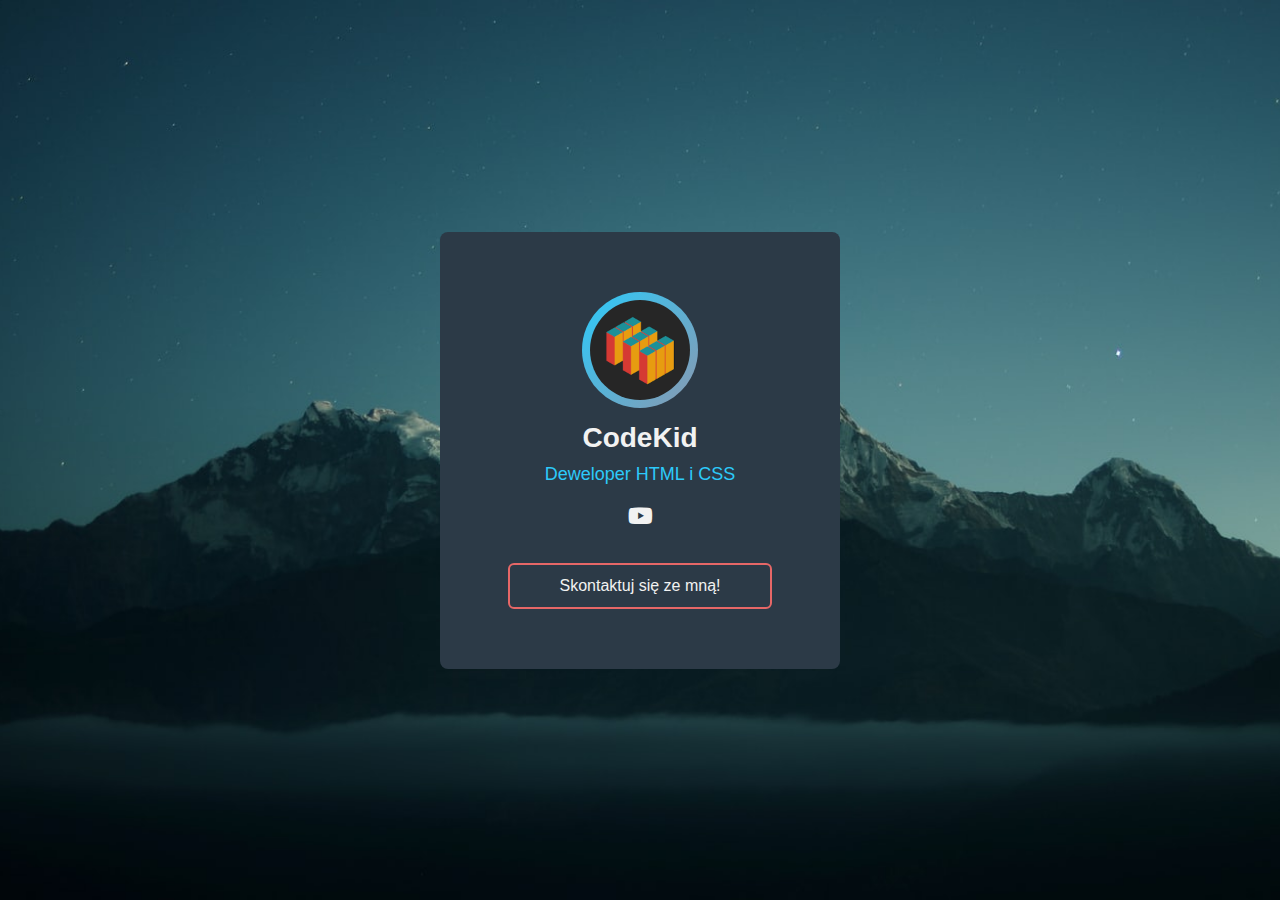
<file: CodeKid.html>
<!DOCTYPE html>
<html lang="pl">
<head>
  <meta charset="UTF-8">
  <meta name="viewport" content="width=device-width, initial-scale=1.0">
  <title></title>
  <link rel="stylesheet" href="https://cdnjs.cloudflare.com/ajax/libs/font-awesome/5.14.0/css/all.min.css"/>
  <link rel="stylesheet" href="assets/KartaCodeKid/style.css">
</head>
<body>
  <div class="profile-card">
    <div class="card-header">
      <div class="pic">
        <img src="assets/KartaCodeKid/pic.gif" alt="">
      </div>
      <div class="name">CodeKid</div>
      <div class="desc">Deweloper HTML i CSS</div>
      <div class="sm">
        <a href="https://www.youtube.com/channel/UCyQ7vQOvmV_qcM3bSaDn4Cg" class="fab fa-youtube"></a>
      </div>
      <a href="#" class="contact-btn">Skontaktuj się ze mną!</a>
    </div>
  </div>
</body>
</html>
</file>
<file: assets/KartaCodeKid/style.css>
*{
  margin: 0;
  padding: 0;
  font-family: "Ubuntu", sans-serif;
  box-sizing: border-box;
  text-decoration: none;
}

body{
  height: 100vh;
  background: url(bg.jpg) no-repeat center;
  background-size: cover;
  display: flex;
  align-items: center;
  justify-content: center;
}

.profile-card{
  width: 400px;
  text-align: center;
  border-radius: 8px;
  overflow: hidden;
}

.card-header{
  background: #2c3a47;
  padding: 60px 40px;
}

.pic{
  display: inline-block;
  padding: 8px;
  background: linear-gradient(130deg, #2ccafa, #e66767);
  margin: auto;
  border-radius: 50%;
  background-size: 200% 200%;
  animation: animated-gradient 2s linear infinite;
}

@keyframes animated-gradient{
  25%{
    background-position: left bottom;
  }
  50%{
    background-position: right bottom;
  }
  75%{
    background-position: right top;
  }
  100%{
    background-position: left top;
  }
}

.pic img{
  display: block;
  width: 100px;
  height: 100px;
  border-radius: 50%;
}

.name{
  color: #f2f2f2;
  font-size: 28px;
  font-weight: 600;
  margin: 10px 0;
}

.desc{
  font-size: 18px;
  color: #2ccafa;
}

.sm{
  display: flex;
  justify-content: center;
  margin: 20px 0;
}

.sm a{
  color: #f2f2f2;
  width: 56px;
  font-size: 22px;
  transition: .3s linear;
}

.sm a:hover{
  color: #2ccafa;
}

.contact-btn{
  display: inline-block;
  padding: 12px 50px;
  color: #f2f2f2;
  border: 2px solid #e66767;
  border-radius: 6px;
  margin-top: 16px;
  transition: .3s linear;
}

.contact-btn:hover{
  background: #e66767;
  color: #f2f2f2;
}

.card-footer{
  background: #f4f4f4;
  padding: 60px 10px;
}

.numbers{
  display: flex;
  align-items: center;
}

.item{
  flex: 1;
  text-transform: uppercase;
  font-size: 13px;
  color: #2ccafa;
}

.item span{
  display: block;
  color: #2c3a47;
  font-size: 30px;
}

.border{
  width: 1px;
  height: 30px;
  background: #bbb;
}
</file>
